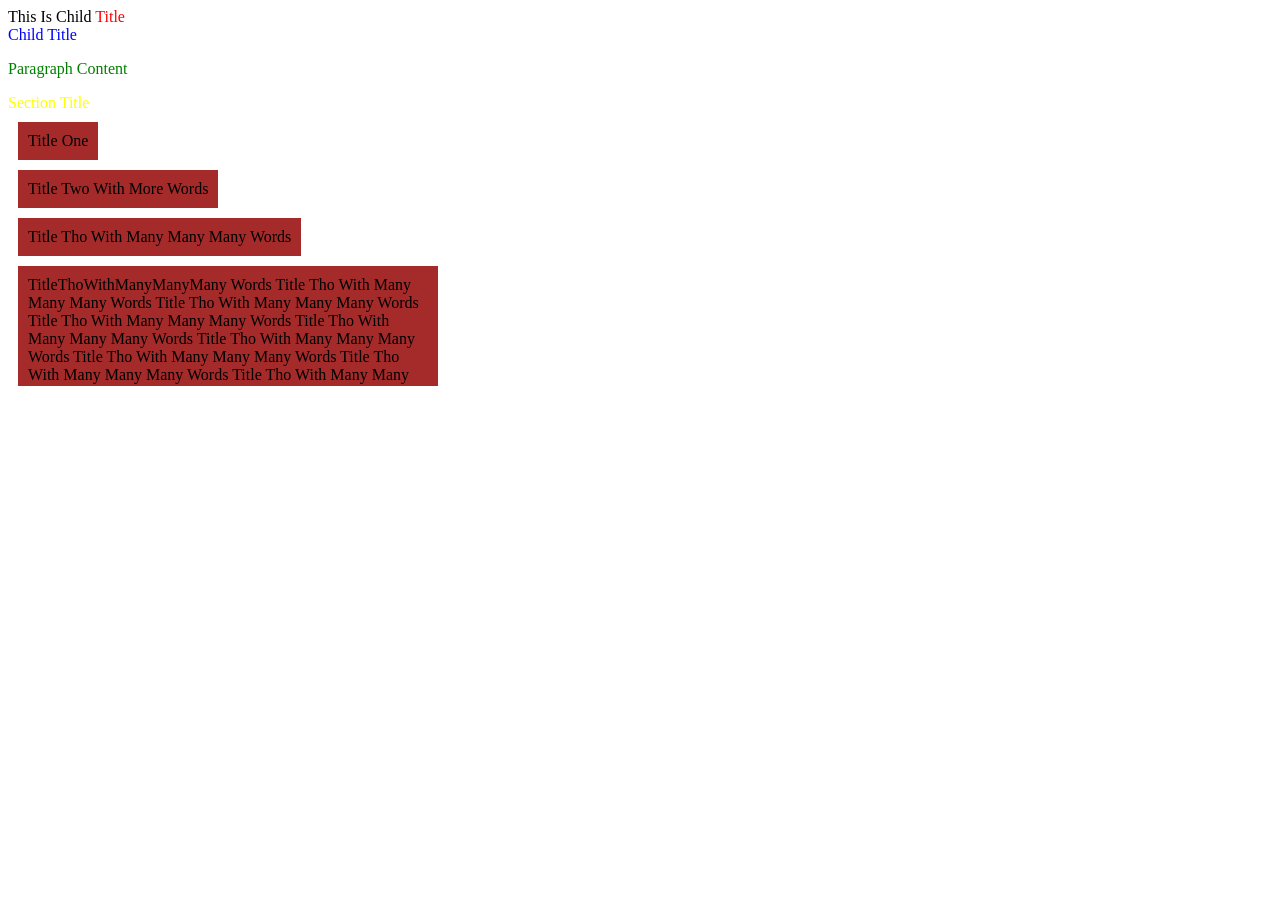
<file: 13 TO 16/index.html>
<!DOCTYPE html>
<html lang="en">

    <head>
        <meta charset="UTF-8">
        <meta name="viewport" content="width=device-width, initial-scale=1.0">
        <link rel="stylesheet" href="style.css">
        <title>Document</title>
    </head>

    <body>
        <div class="parent">
            <div class="child">This Is Child <span class="title">Title</span></div>
            <span class="title">Child Title</span>
            <p>Paragraph Content</p>
        </div>
        <div class="title">Section Title</div>
        <div class="one">Title One</div>
        <div class="two">Title Two With More Words</div>
        <div class="three">Title Tho With Many Many Many Words</div>
        <div class="four">TitleThoWithManyManyMany Words Title Tho With Many Many Many Words Title Tho With Many
            Many Many Words Title Tho With Many Many Many Words Title Tho With Many Many Many Words Title Tho With Many Many Many Words Title Tho With Many
            Many Many Words Title Tho With Many Many Many Words Title Tho With Many Many Many Words Title Tho With Many Many Many Words Title Tho With Many
            Many Many Words Title Tho With Many Many Many Words Title Tho With Many Many Many Words Title Tho With Many Many Many Words Title Tho With Many
            Many Many Words Title Tho With Many Many Many Word</div>
    </body>

</html>
</file>
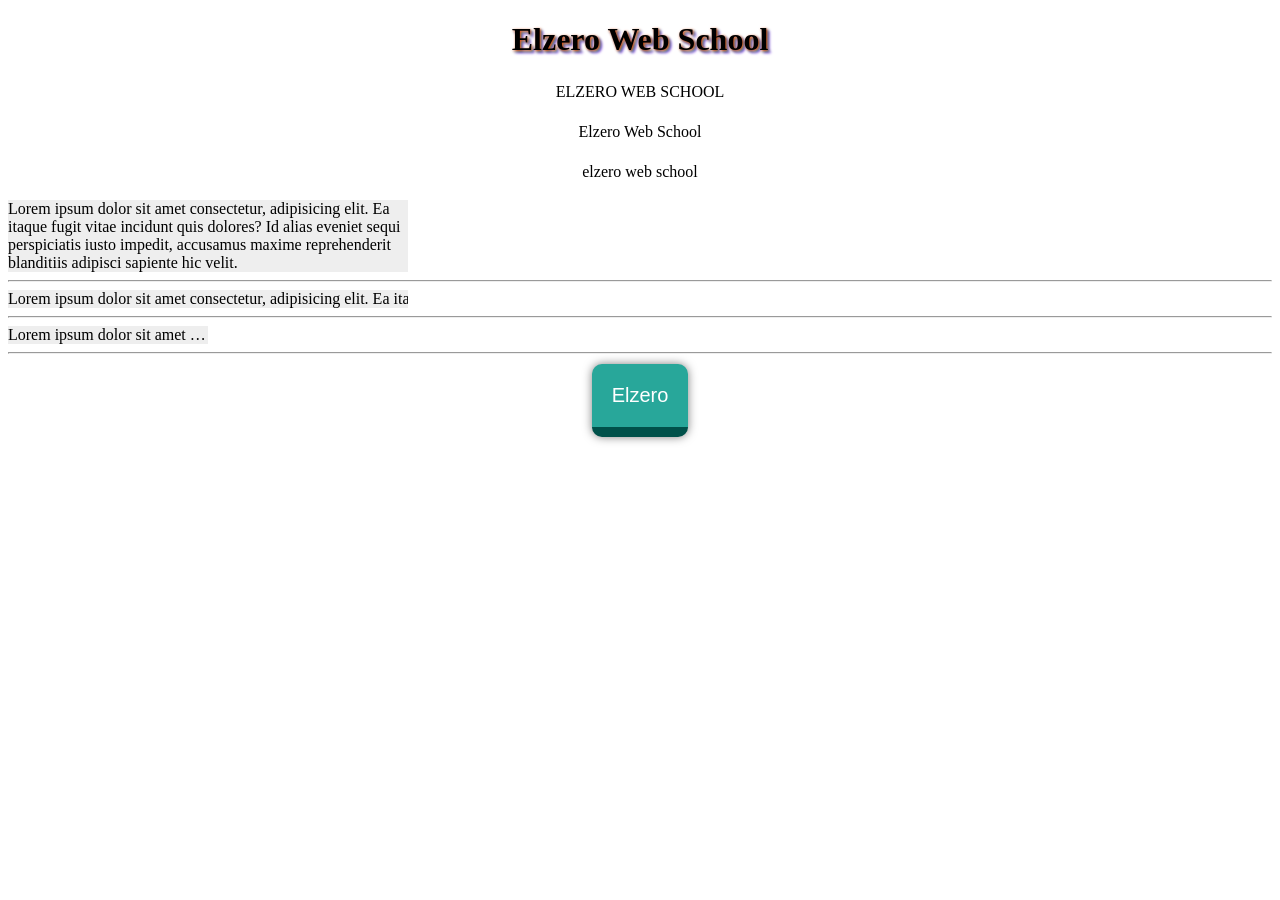
<file: 17 TO 21/index.html>
<!DOCTYPE html>
<html lang="en">

    <head>
        <meta charset="UTF-8">
        <meta name="viewport" content="width=device-width, initial-scale=1.0">
        <link rel="stylesheet" href="style.css">
        <title>Document</title>
    </head>

    <body>
        <h1>Elzero Web School</h1>
        <p class="one">elzero Web school</p>
        <p class="two">elzero Web school</p>
        <p class="three">elzero Web school</p>
        <div class="div-1">
            Lorem ipsum dolor sit amet consectetur, adipisicing elit.
            Ea itaque fugit vitae incidunt quis dolores? Id alias
            eveniet sequi perspiciatis iusto impedit,
            accusamus maxime reprehenderit blanditiis adipisci sapiente hic velit.
        </div>
        <hr>
        <div class="div-2">Lorem ipsum dolor sit amet consectetur, adipisicing elit.
            Ea itaque fugit vitae incidunt quis dolores? Id alias
            eveniet sequi perspiciatis iusto impedit,
            accusamus maxime reprehenderit blanditiis adipisci sapiente hic velit.
        </div>
        <hr>
        <div class="div-3">Lorem ipsum dolor sit amet consectetur, adipisicing elit.
            Ea itaque fugit vitae incidunt quis dolores? Id alias
            eveniet sequi perspiciatis iusto impedit,
            accusamus maxime reprehenderit blanditiis adipisci sapiente hic velit.
        </div>
        <hr>
        <a href="https://elzero.org">elzero</a>
    </body>

</html>
</file>
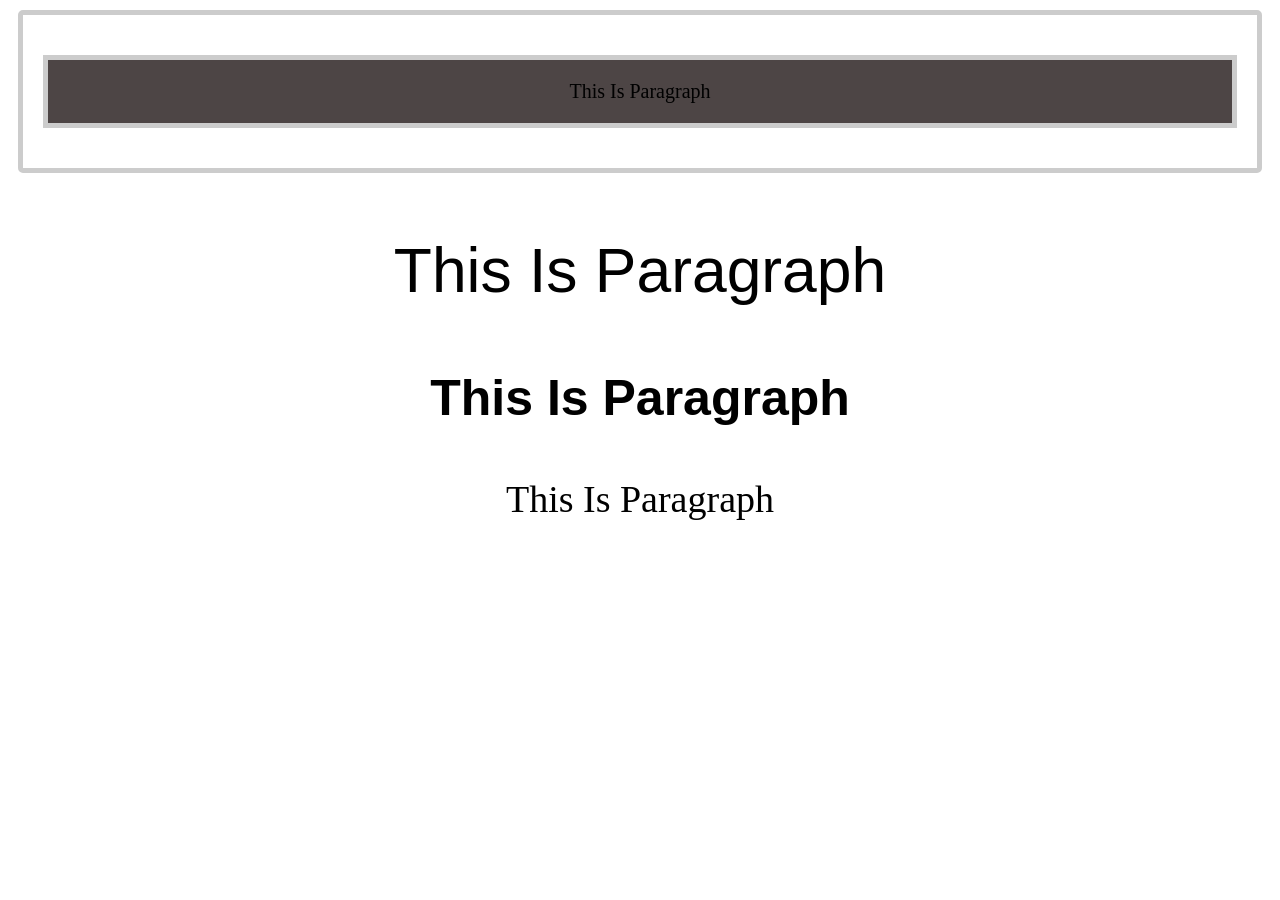
<file: 22 TO 26/index.html>
<!DOCTYPE html>
<html lang="en">

    <head>
        <meta charset="UTF-8">
        <meta name="viewport" content="width=device-width, initial-scale=1.0">
        <link rel="stylesheet" href="style.css">
        <link rel="preconnect" href="https://fonts.googleapis.com">
        <link href="https://fonts.googleapis.com/css2?family=Roboto:wght@400&display=swap" rel="stylesheet">
        <link rel="preconnect" href="https://fonts.gstatic.com">
        <title>Document</title>
    </head>

    <body>
    <div>
        <p>This Is Paragraph</p>
    </div>
    <p class="p-1">This Is Paragraph</p>
    <p class="p-2">This Is Paragraph</p>
    <p class="p-3">This Is Paragraph</p>
    </body>

</html>
</file>
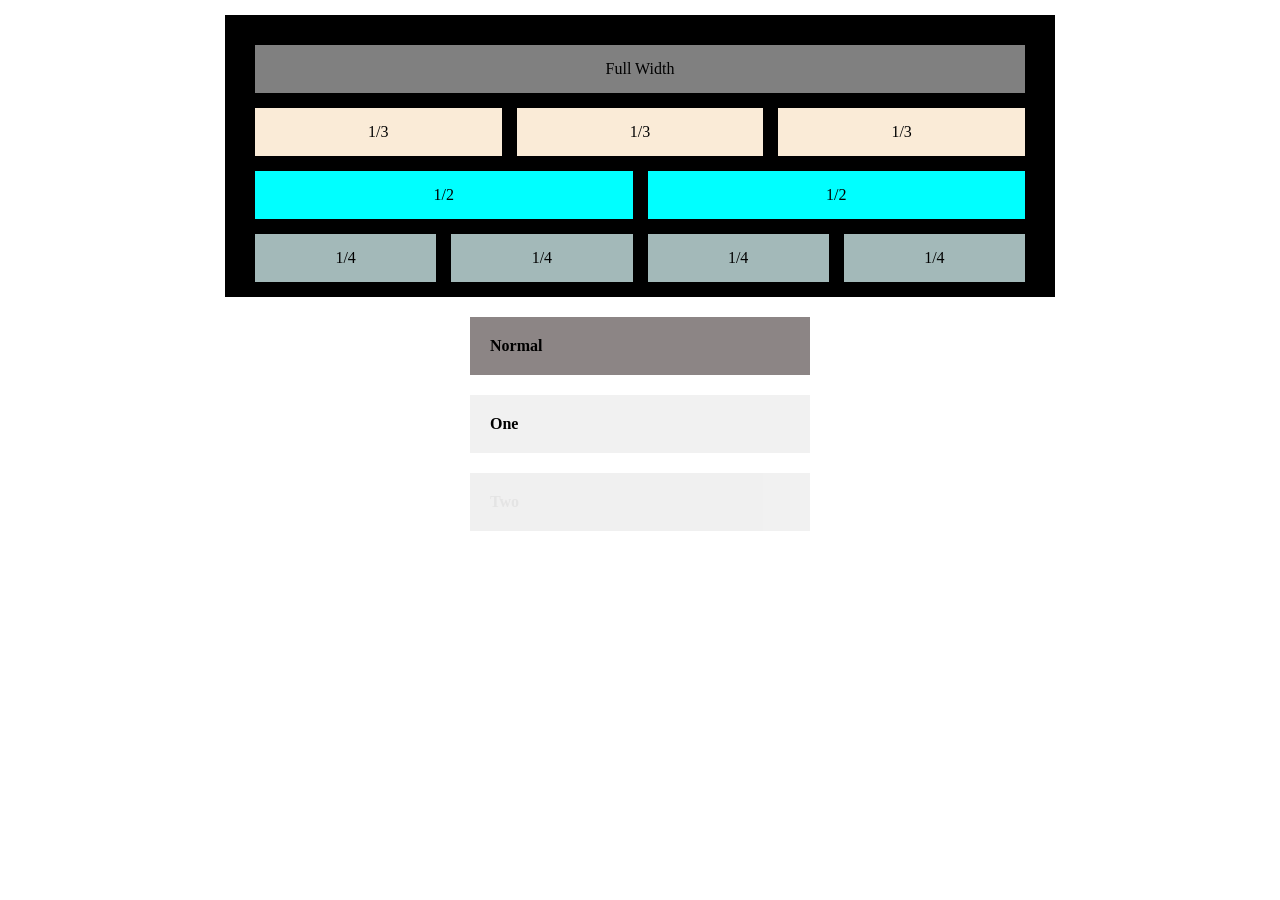
<file: 27 TO 29/index.html>
<!DOCTYPE html>
<html lang="en">

    <head>
        <meta charset="UTF-8">
        <meta name="viewport" content="width=device-width, initial-scale=1.0">
        <link rel="stylesheet" href="style.css">
        <link rel="preconnect" href="https://fonts.googleapis.com">
        <link href="https://fonts.googleapis.com/css2?family=Roboto:wght@400&display=swap" rel="stylesheet">
        <link rel="preconnect" href="https://fonts.gstatic.com">
        <title>Document</title>
    </head>

    <body>
        <div class="UP">
            <div class="full">
                Full Width
            </div>
            <div class="one">
                <div>1/3</div>
                <div>1/3</div>
                <div>1/3</div>
            </div>
            <div class="two">
                <div>1/2</div>
                <div>1/2</div>
            </div>
            <div class="three">
                <div>1/4</div>
                <div>1/4</div>
                <div>1/4</div>
                <div>1/4</div>
            </div>
            <div class="clear"></div>
        </div>
        <div class="div normal">Normal</div>
        <div class="div one">One</div>
        <div class="div two">Two</div>
    </body>

</html>
</file>
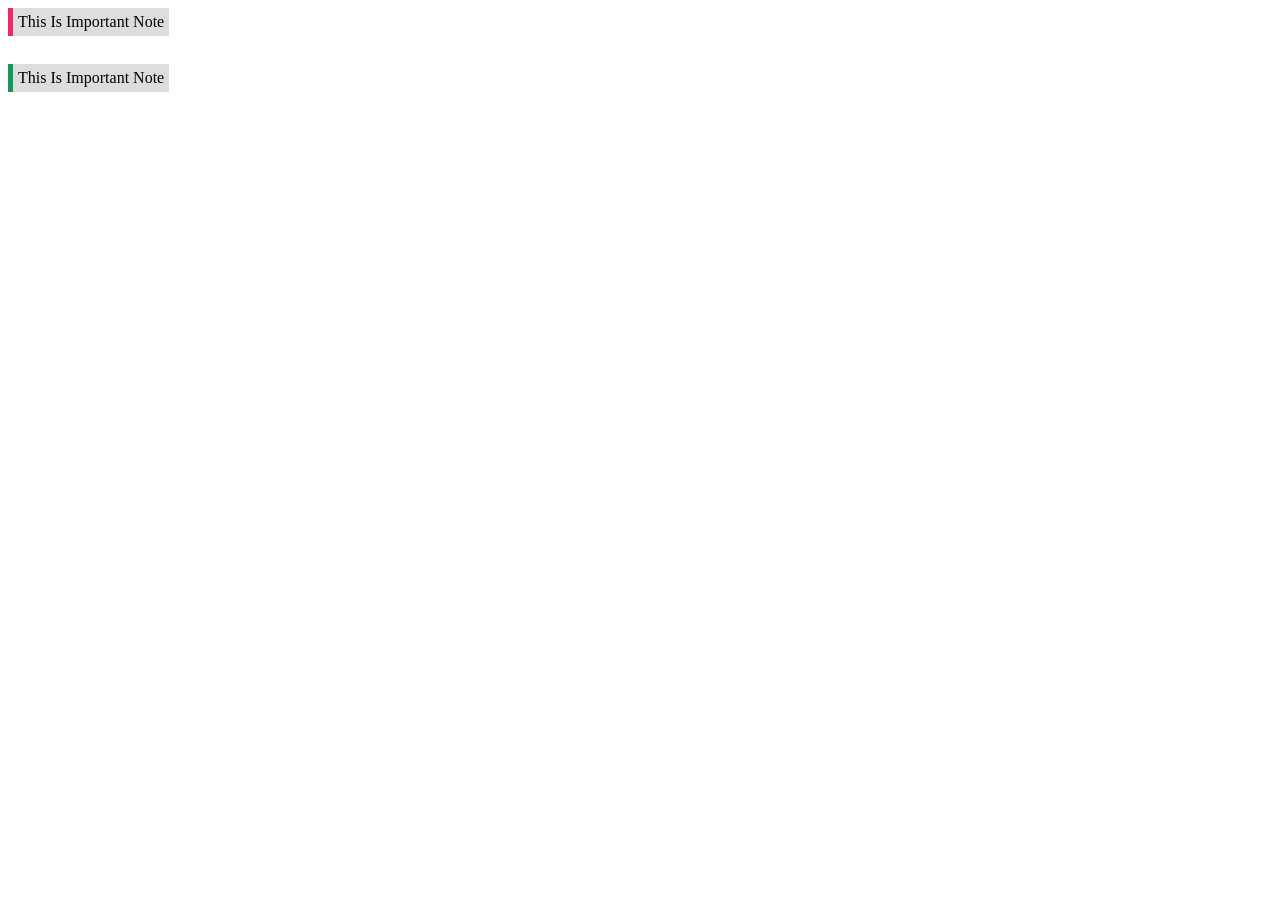
<file: 9 TO 12/index.html>
<!DOCTYPE html>
<html lang="en">

    <head>
        <meta charset="UTF-8">
        <meta name="viewport" content="width=device-width, initial-scale=1.0">
        <link rel="stylesheet" href="style.css">
        <title>Document</title>
    </head>

    <body>
        <div class="element element-1">This Is Important Note</div>
        <div class="element element-2">This Is Important Note</div>
        <div class="element element-3">This Is Important Note</div>
    </body>

</html>
</file>
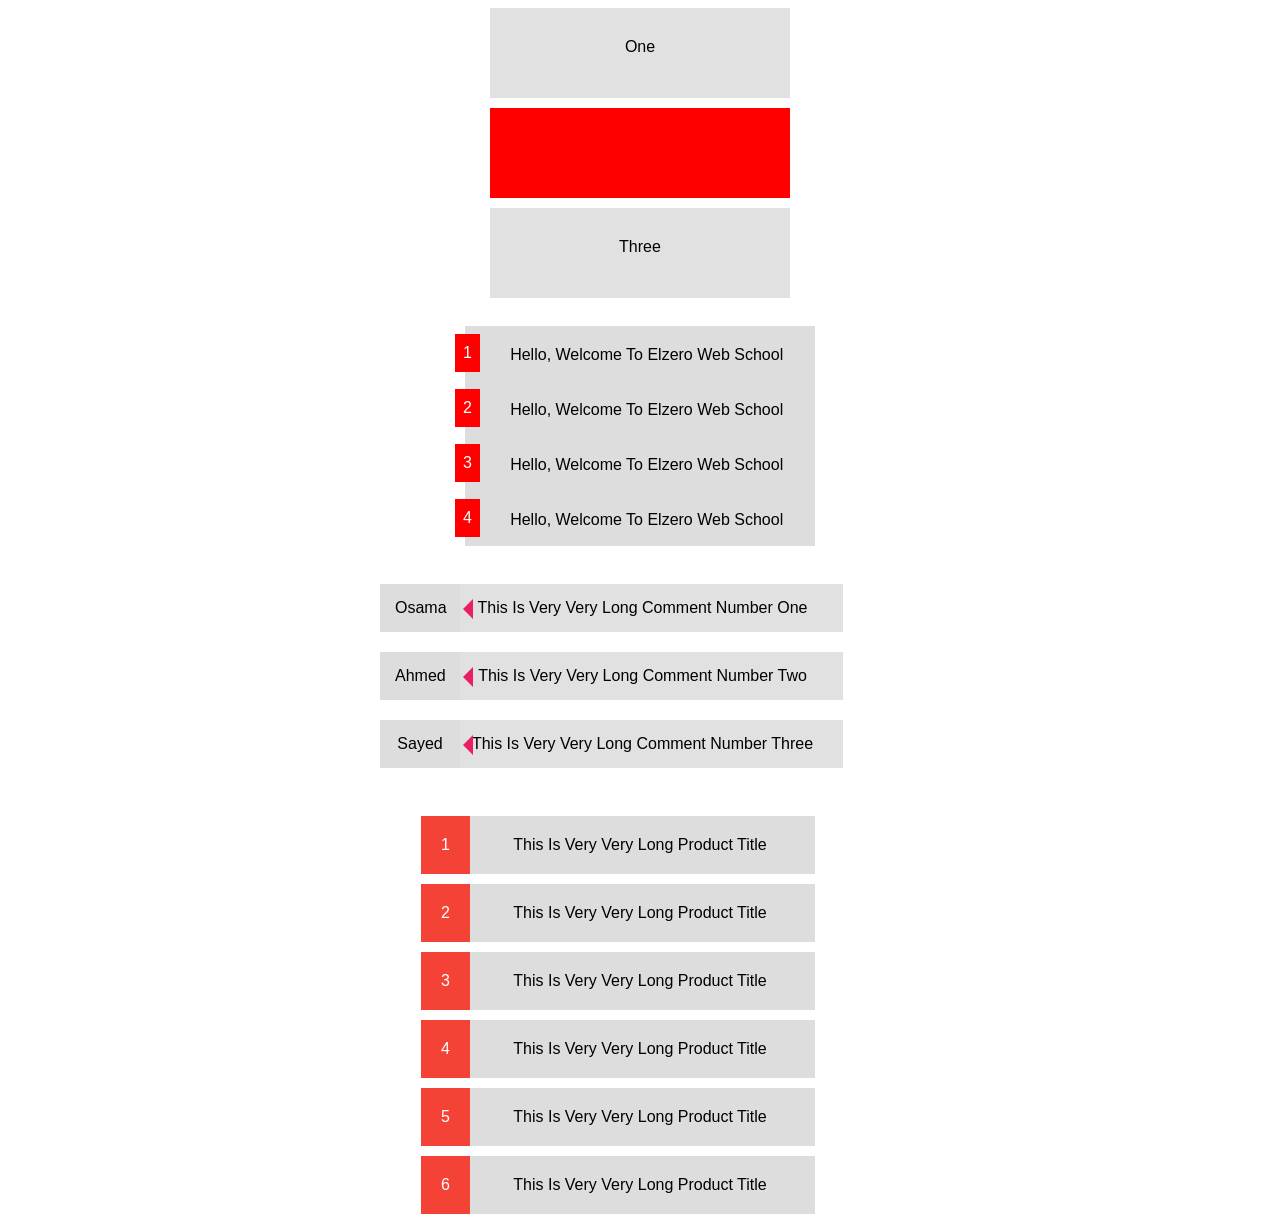
<file: 34 TO 37/intex.html>
<!DOCTYPE html>
<html lang="en">

    <head>
        <meta charset="UTF-8">
        <meta name="viewport" content="width=device-width, initial-scale=1.0">
        <link rel="stylesheet" href="style.css">
        <title>Document</title>
    </head>

    <body>
        <div class="div-1">One</div>
        <div class="div-1"></div>
        <div class="div-1">Three</div>
        <br>
        <div class="div-2">1 Hello, Welcome To Elzero Web School</div>
        <div class="div-2">1 Hello, Welcome To Elzero Web School</div>
        <div class="div-2">1 Hello, Welcome To Elzero Web School</div>
        <div class="div-2">1 Hello, Welcome To Elzero Web School</div>
        <br>
        <p data-person="Osama">This Is Very Very Long Comment Number One</p>
        <p data-person="Ahmed">This Is Very Very Long Comment Number Two</p>
        <p data-person="Sayed">This Is Very Very Long Comment Number Three</p>
        <br>
        <div class="div-3">This Is Very Very Long Product Title</div>
        <div class="div-3">This Is Very Very Long Product Title</div>
        <div class="div-3">This Is Very Very Long Product Title</div>
        <div class="div-3">This Is Very Very Long Product Title</div>
        <div class="div-3">This Is Very Very Long Product Title</div>
        <div class="div-3">This Is Very Very Long Product Title</div>
    </body>

</html>
</file>
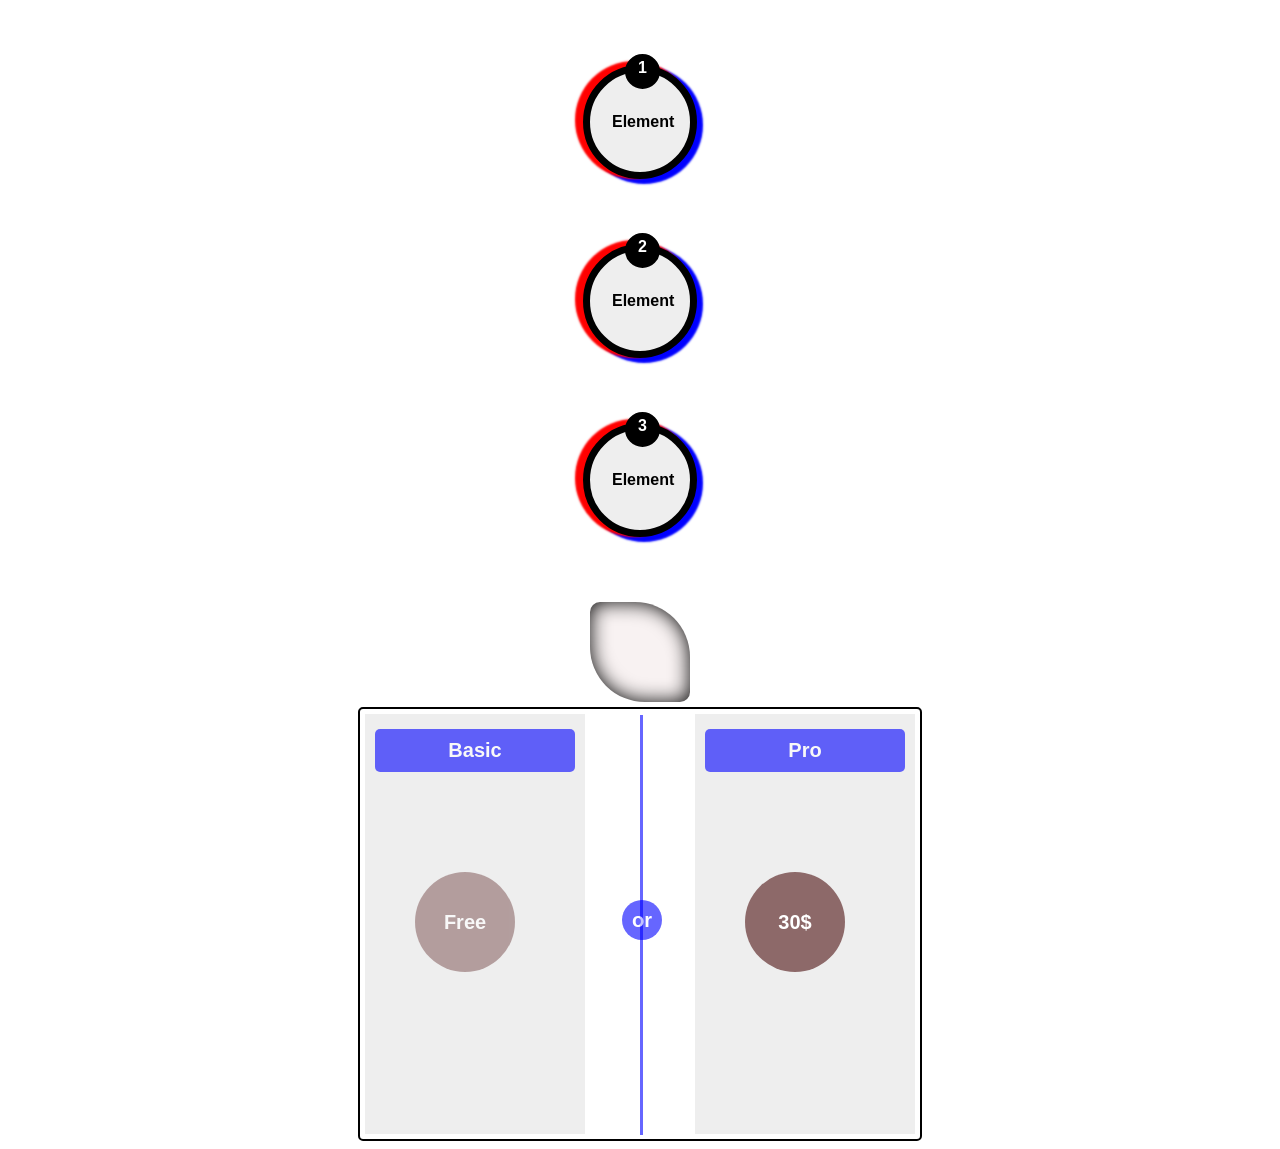
<file: 38 TO 41/intex.html>
<!DOCTYPE html>
<html lang="en">

    <head>
        <meta charset="UTF-8">
        <meta name="viewport" content="width=device-width, initial-scale=1.0">
        <link rel="stylesheet" href="style.css">
        <title>Document</title>
    </head>

    <body>
        <div class="div-1"></div>
        <div class="div-1"></div>
        <div class="div-1"></div>
        <!-- ---------------------------------- -->
        <div class="div-2"></div>
        <!-- ---------------------------------- -->
        <div class="all">
            <div class="pernt-1">
                <div class="basic">Basic</div>
                <div class="free">Free</div>
            </div>
            
            <div class="pernt-2">
                <div data-person="or" class="pro">Pro</div>
                <div class="num">30$</div>
            </div>
        </div>
    </body>

</html>
</file>
<file: 13 TO 16/style.css>
.parent .child .title {
    color: red;
}

.parent .title {
    color: blue;
}

.parent p {
    color: green;
}

div.title {
    color: yellow;
}

.one {
    background-color: brown;
    width: fit-content;
    padding: 10px;
    margin: 10px;
}

.two {
    background-color: brown;
    width: fit-content;
    padding: 10px;
    margin: 10px;
}

.three {
    background-color: brown;
    width: fit-content;
    padding: 10px;
    margin: 10px;
}

.four {
    background-color: brown;
    width: 400px;
    height: 100px;
    padding: 10px;
    margin: 10px;
    overflow: hidden;
}
</file>
<file: 17 TO 21/style.css>
h1 {
    text-shadow: 1px 1px 3px orangered, 2px 2px 3px lightseagreen, 3px 3px 3px blueviolet;
    text-align: center;
}
.one{
    text-transform: uppercase;
    line-height: 1.5;
    text-align: center;
}
.two {
    text-transform: capitalize;
    line-height: 1.5;
    text-align: center;
}
.three {
    text-transform: lowercase;
    line-height: 1.5;
    text-align: center;
}
.div-1{
    width: 400px;
    background-color: #eee;
    /* word-break: break-word; */
}
.div-2{
    width: 400px;
    background-color: #eee;
    white-space: nowrap;
    overflow: hidden;
}
.div-3{
    width: 200px;
    background-color: #eee;
    white-space: nowrap;
    overflow: hidden;
    text-overflow: ellipsis;
}
a{
    display: block;
    font-family: Verdana, Tahoma, sans-serif;
    padding: 20px;
    font-size: 20px;
    width: fit-content;
    margin: 10px auto;
    border-bottom: 10px solid #00514a;
    color: white;
    background-color: rgba(40, 167, 154);
    box-shadow: 0 0 10px rgba(0, 0, 0, 0.5);
    text-transform: capitalize;
    text-decoration: none;
    border-radius: 10px;
}
</file>
<file: 22 TO 26/style.css>
div {
    background-color: white;
    padding: 20px;
    border-radius: 5px;
    margin: 10px;
    border: 5px solid #ccc;
}

div p {
    background-color: #4d4545;
    border: 5px solid;
    border-color: inherit;
    padding: inherit;
    text-align: center;
}
html{
    font-size: 20px;
}
.p-1 {
    text-align: center;
    font-family: "Open sans", sans-serif;
    /* font-style: italic; */
    font-weight: 300;
    /* 1rem => 16px */
    font-size: 3.12rem;
}

.p-2 {
    font-family: "Cairo", sans-serif;
    text-align: center;
    font-weight: 700;
    font-size: 2.5rem;
}

.p-3 {
    font-family: "Jomhuria", cursive;
    text-align: center;
    font-weight: 400;
    font-size: 1.9rem;
}
</file>
<file: 27 TO 29/style.css>
.UP {
    width: 800px;
    background-color: black;
    margin: 15px auto;
    text-align: center;
    padding: 15px;
}

.full {
    background-color: gray;
    margin: 15px;
    padding: 15px;
}

.one div {
    background-color: antiquewhite;
    padding: 15px 0 15px 0;
    float: left;
    width: calc((100% - 60px) / 3);
    margin-left: 15px;
}

.two div {
    background-color: aqua;
    padding: 15px 0;
    margin-left: 15px;
    margin-top: 15px;
    float: left;
    width: calc((100% - 45px) / 2);
}

.three div {
    background-color: rgb(163, 185, 185);
    padding: 15px 0 15px 0;
    margin-left: 15px;
    margin-top: 15px;
    float: left;
    width: calc((100% - 75px) / 4);
}

.div {
    margin: 20px auto;
    width: 300px;
    font-weight: bold;
    font-size: 1rem;
    padding: 20px;
    color: black;
}
.div.normal{
    background-color: rgba(122, 114, 114, 0.857);
}
.div.one {
    background-color: rgba(122, 114, 114, 0.1);
}

.div.two {
    opacity: 0.1;
    background-color: rgba(122, 114, 114);
}
.clear{
    clear: both;
}
</file>
<file: 9 TO 12/style.css>
.element {
    background-color: #ddd;
    padding: 5px;
    width: fit-content;
}

.element-1 {
    
    border: 5px solid rgb(240, 40, 106);
    border-width: 0 0 0 5px;
}

.element-2 {
    visibility: hidden;
}

.element-3 {
    border: 5px solid rgb(18, 153, 90);
    border-width: 0 0 0 5px;
}
</file>
<file: 34 TO 37/style.css>
body {
    font-family: Arial, Helvetica, sans-serif;
}

.div-1 {
    background-color: #dddd;
    width: 300px;
    height: 60px;
    text-align: center;
    margin: auto;
    padding-top: 30px;
    margin-bottom: 10px;
}

.div-1:empty {
    background-color: red;
}

/* ------------------------ */
.div-2 {
    background-color: #ddd;
    width: 350px;
    height: 35px;
    text-align: center;
    margin: auto;
    padding-top: 20px;
    position: relative;
    counter-increment: emmers;
}

.div-2::first-letter {
    visibility: hidden;
}

.div-2::after {
    content: counter(emmers);
    color: white;
    background-color: red;
    padding: 10px 8px;
    position: absolute;
    left: -10px;
    top: 8px;
}

/* ----------------------- */
p {
    background-color: #dddd;
    text-align: center;
    width: 400px;
    margin: 20px auto 20px;
    padding-top: 15px;
    padding-bottom: 15px;
    border-left: 5px #e91e63 solid;
}

p::after {
    content: attr(data-person);
    background-color: #ddd;
    padding: 15px;
    position: absolute;
    left: 380px;
    margin: -15px auto;
    width: 50px;
}

p::before {
    content: "";
    position: absolute;
    width: 0px;
    height: 0px;
    color: black;
    left: 453px;
    border-width: 10px;
    border-style: solid;
    border-color: transparent #e91e63 transparent transparent;
}
/* ----------------------- */
.div-3{
    background-color: #ddd;
    color: black;
    margin: 10px auto;
    text-align: center;
    padding-top: 20px;
    padding-bottom: 20px;
    width: 350px;
    position: relative;
    counter-increment: number;
}
.div-3::after{
    content: "";
    position: absolute;
    background-color: #f44336;
    width: 0px;
    height: 58.4px;
    right: 0px;
    bottom: 0px;
}
.div-3::before {
    content: counter(number);
    position: absolute;
    left: -44px;
    background-color: #f44336;
    padding: 20px 20px;
    bottom: 0;
    left: -39;
    color: white;
    text-align: center;
}
.div-3:hover::after{
    width: 5px;
}
</file>
<file: 38 TO 41/style.css>
body {
    font-family: Arial, Helvetica, sans-serif;
}

.div-1 {
    width: 100px;
    height: 100px;
    border-radius: 50%;
    border: 7px solid black;
    margin: 65px auto;
    counter-increment: num;
    position: relative;
    box-shadow: -6px -2px 2px 2px red, 4px 3px 2px 2px blue;
    background-color: #eee;

}

.div-1::before {
    content: counter(num);
    position: absolute;
    top: -18px;
    left: 35px;
    font-weight: bold;
    background-color: black;
    color: white;
    width: 25%;
    height: 25%;
    border: 5px solid black;
    border-radius: 50%;
    text-align: center;
}

.div-1::after {
    content: "Element";
    text-align: center;
    font-weight: bold;
    position: absolute;
    top: 41px;
    left: 22px;
}

/* ---------------------------------------------------------------------------- */
.div-2 {
    width: 100px;
    height: 100px;
    margin: auto;
    margin-top: 60px;
    border: 5px solid black inset;
    background-color: #f7f0f0dd;
    border-radius: 10px 55px;
    box-shadow: 0px 0px 20px 0px black inset;
}

/* ---------------------------------------------------------------------------- */
.all {
    width: 550px;
    height: 420px;
    background-color: white;
    border-radius: 5px;
    -webkit-border-radius: 5px;
    -moz-border-radius: 5px;
    -ms-border-radius: 5px;
    -o-border-radius: 5px;
    margin: 5px;
    padding: 5px;
    position: relative;
    margin: 5px auto;
    border: 2px solid black;
}

.pernt-1 {
    width: 200px;
    height: 400px;
    background-color: #eee;
    padding: 10px;
}

.basic {
    background-color: blue;
    font-size: 20px;
    font-weight: bold;
    color: white;
    padding: 10px;
    margin: 5px auto;
    border-radius: 5px;
    text-align: center;
    -webkit-border-radius: 5px;
    -moz-border-radius: 5px;
    -ms-border-radius: 5px;
    -o-border-radius: 5px;
    position: relative;
    opacity: .6;
}


.free {
    background-color: #8d6969;
    width: 100px;
    height: 100px;
    text-align: center;
    line-height: 100px;
    border-radius: 50%;
    -webkit-border-radius: 50%;
    -moz-border-radius: 50%;
    -ms-border-radius: 50%;
    -o-border-radius: 50%;
    margin-top: 100px;
    margin-left: 40px;
    font-size: 20px;
    font-weight: bold;
    color: white;
    opacity: .6;
}

.pro {
    background-color: blue;
    font-size: 20px;
    font-weight: bold;
    color: white;
    padding: 10px;
    margin: 5px auto;
    border-radius: 5px;
    text-align: center;
    -webkit-border-radius: 5px;
    -moz-border-radius: 5px;
    -ms-border-radius: 5px;
    -o-border-radius: 5px;
    position: relative;
    opacity: .6;
}

.pernt-2 {
    width: 200px;
    height: 400px;
    background-color: #eee;
    padding: 10px;
    position: absolute;
    top: 5px;
    right: 5px;
}

.num {
    background-color: #8d6969;
    width: 100px;
    height: 100px;
    text-align: center;
    line-height: 100px;
    border-radius: 50%;
    -webkit-border-radius: 50%;
    -moz-border-radius: 50%;
    -ms-border-radius: 50%;
    -o-border-radius: 50%;
    margin-top: 100px;
    margin-left: 40px;
    font-size: 20px;
    font-weight: bold;
    color: white;
}

.pro::before {
    content: attr(data-person);
    width: 40px;
    height: 40px;
    position: absolute;
    top: 171px;
    right: 243px;
    border-radius: 50%;
    -webkit-border-radius: 50%;
    -moz-border-radius: 50%;
    -ms-border-radius: 50%;
    -o-border-radius: 50%;
    background-color: blue;
    color: black;
    line-height: 40px;
    color: white;
    opacity: 1;
}

.basic::after {
    content: "";
    width: 3px;
    height: 420px;
    position: absolute;
    top: -14px;
    left: 265px;
    background-color: blue;
}
</file>
